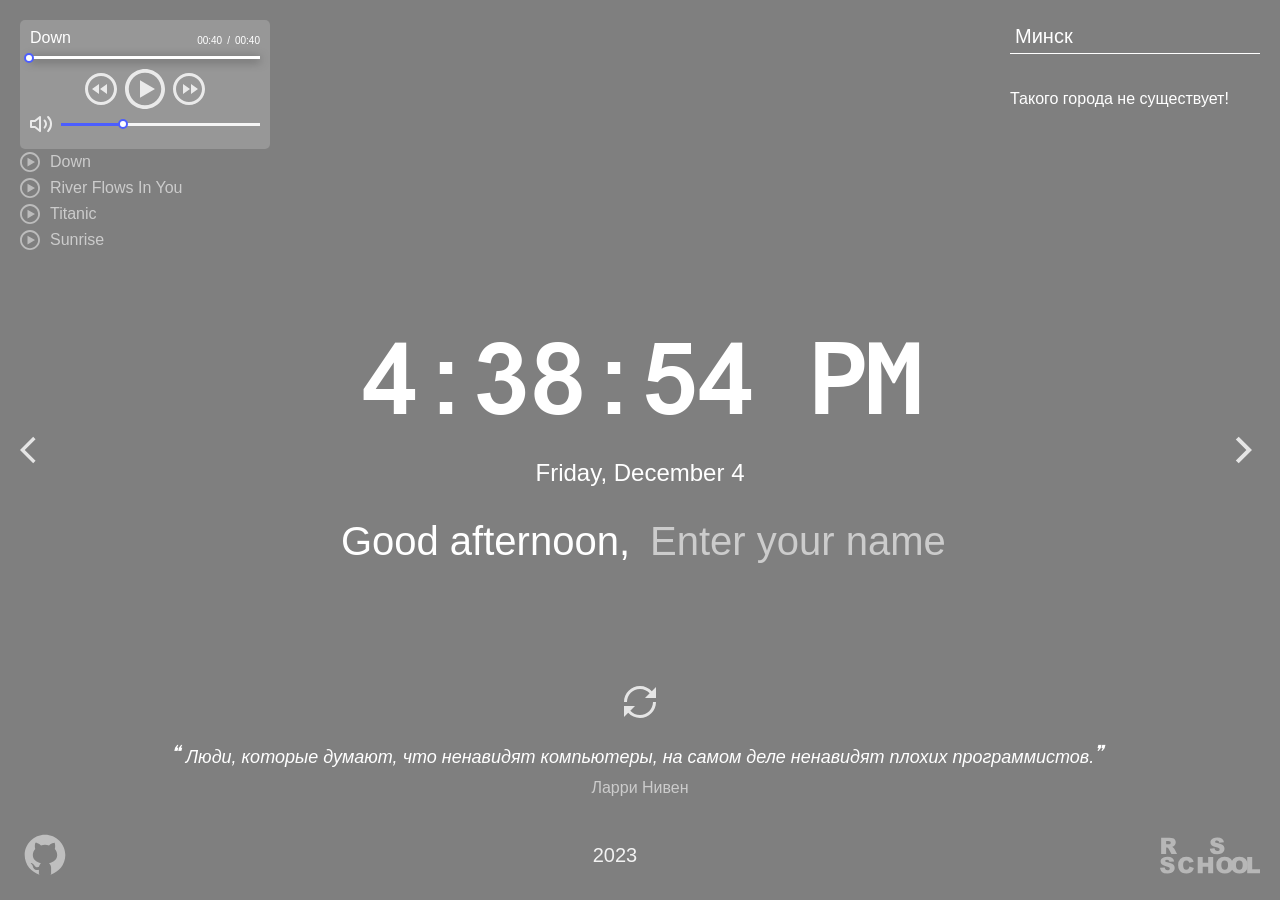
<file: momentum/index.html>
<!DOCTYPE html>
<html lang="en">

<head>
  <meta charset="UTF-8" />
  <meta name="viewport" content="width=device-width, initial-scale=1.0" />
  <link href="assets/favicon.ico" rel="shortcut icon" />
  <link rel="stylesheet" href="css/owfont-regular.css" />
  <link rel="stylesheet" href="css/normalize.css" />
  <link rel="stylesheet" href="css/style.css" />
  <title>Momentum</title>
</head>

<body class="body">
  <header class="header">
    <div class="player">
      <div class="audio-player">
        <div class="audio-player-top">
          <span class="name-audio"></span>
          <div class="description-audio">
            <span class="time-audio-current">00:40</span>
            <div class="time-divider"> / </div>
            <span class="time-audio-duration"></span>
          </div>
        </div>
        <div class="audio-timeline">
          <div class="timeline">
            <div class="timeline-progress"></div>
          </div>
        </div>

        <div class="player-controls">
          <button class="play-prev player-icon"></button>
          <button class="play player-icon"></button>
          <button class="play-next player-icon"></button>
        </div>

        <div class="volume">
          <button class="volume-icon"></button>
          <input class="volume-line" type="range" min="0" max="100" step="1" value="50">
        </div>
      </div>



      <ul class="play-list">
      </ul>
    </div>
    <div class="weather">
      <input type="text" class="city" />
      <div class="weather-info">
        <i class="weather-icon owf"></i>
        <span class="weather-description"></span>
      </div>
      <div class="weather-error">Такого города не существует!</div>
      <div class="description-container">
        <p>Temperature: <span class="temperature"></span></p>
        <p>Wind speed: <span class="wind-speed"></span></p>
        <p>Relative humidity: <span class="relative-humidity"></span></p>
      </div>
      <div class="wind"></div>
      <div class="humidity"></div>
    </div>
  </header>
  <main class="main">
    <div class="slider-icons">
      <button class="slide-prev slider-icon"></button>
      <button class="slide-next slider-icon"></button>
    </div>
    <time class="time"></time>
    <date class="date"></date>
    <div class="greeting-container">
      <span class="greeting"></span>
      <input type="text" class="name" placeholder="Enter your name" />
    </div>
  </main>
  <footer class="footer">
    <button class="change-quote"></button>
    <div>
      <div class="quote"></div>
      <div class="author"></div>
    </div>
    <ul class="footer-gh">
      <li class="footer-link-GitNub">
        <a href="https://github.com/maria-khabian">
          <img src="./assets/img/gh-logo.svg" width="50" height="50" alt="GitHub"></a>
      </li>
      <li class="footer-year">2023</li>
      <li class="footer-link-RsSchool">
        <a href="https://rs.school/js-stage0/">
          <img src="./assets/img/rs_school-logo.svg" alt="rsschool" width="100" height="37">
        </a>
      </li>
    </ul>
  </footer>
  <script type="module" src="main.js"></script>
</body>

</html>
</file>
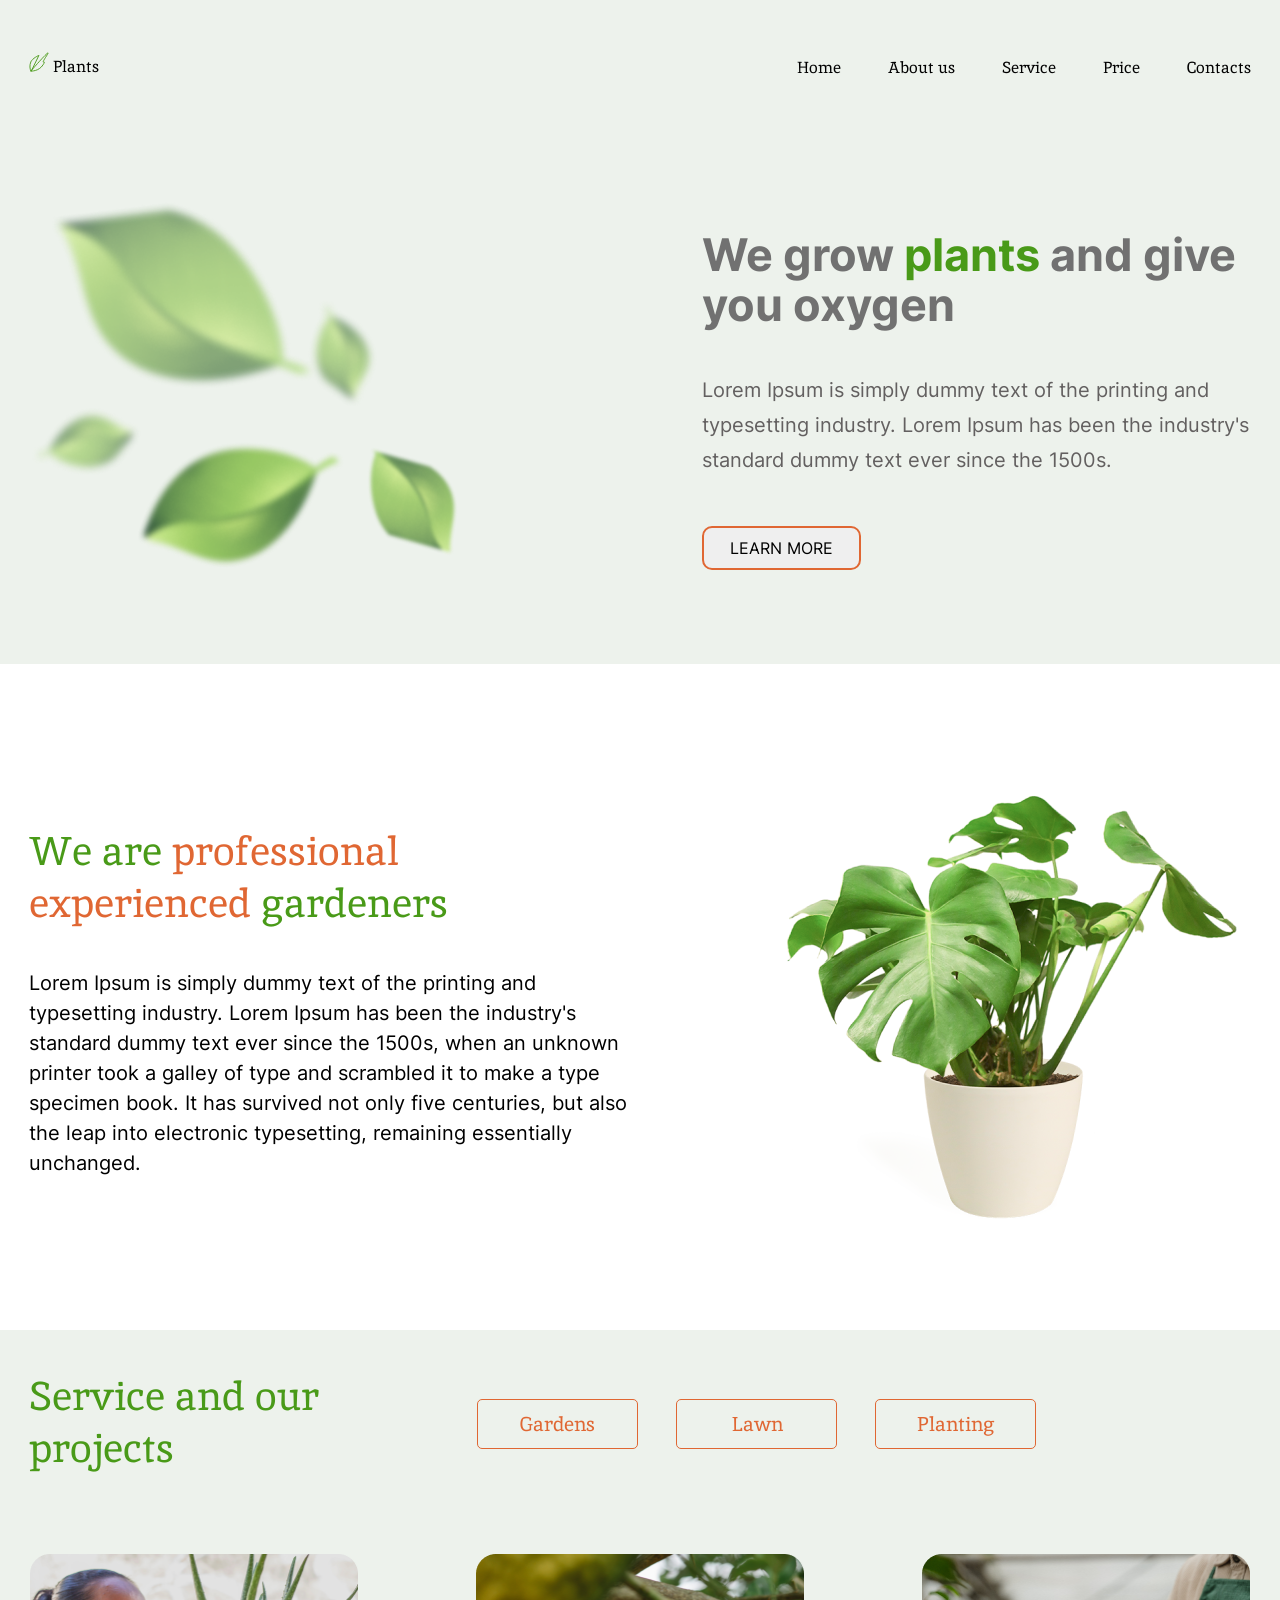
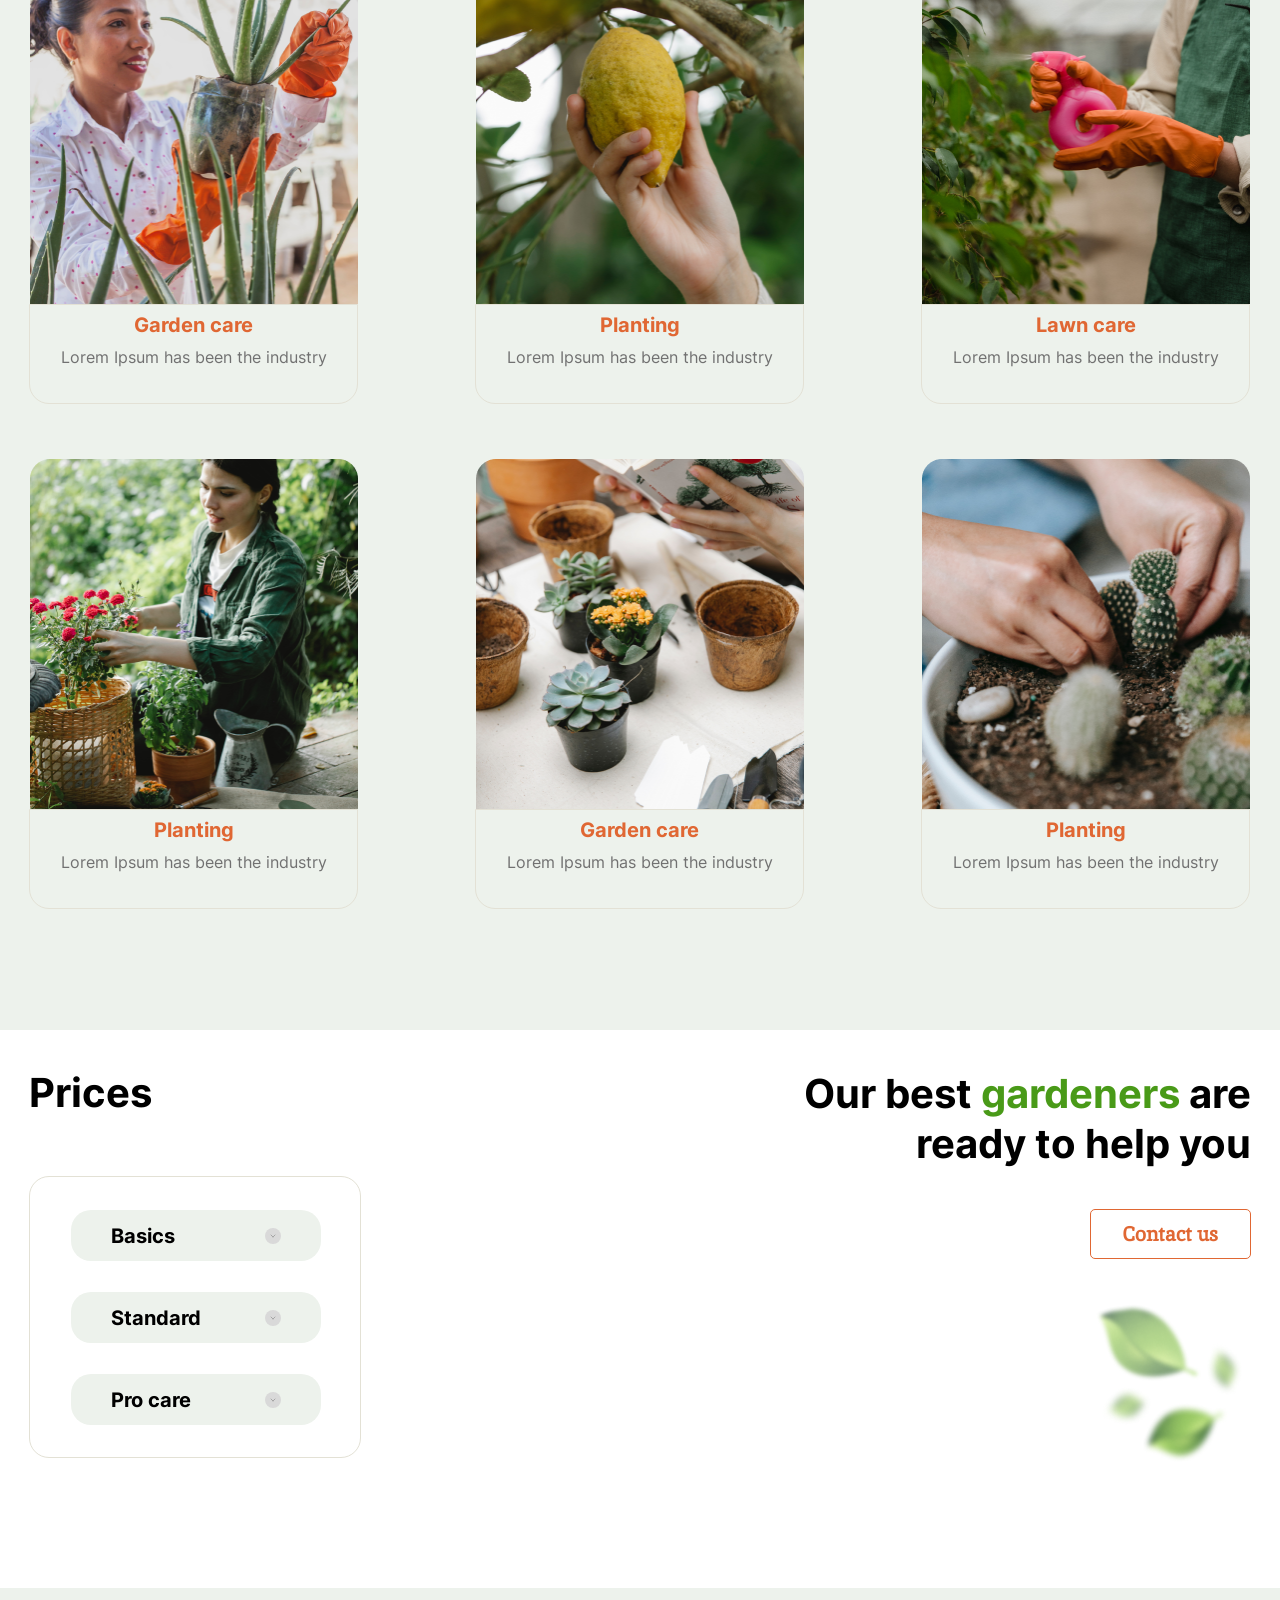
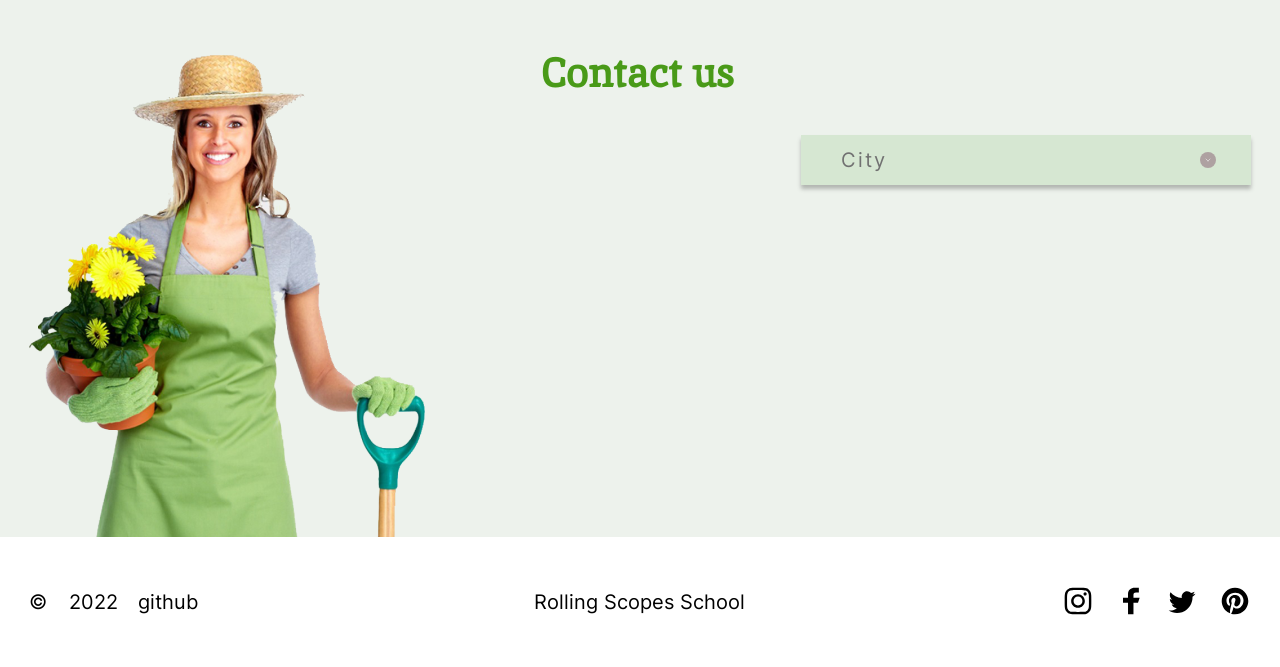
<file: plants/index.html>
<!DOCTYPE html>
<html lang="en">

<head>
  <meta charset="UTF-8">
  <meta http-equiv="X-UA-Compatible" content="IE=edge">
  <meta name="viewport" content="width=device-width, initial-scale=1.0">
  <link rel="stylesheet" href="./assets/style/normalize.css">
  <link rel="stylesheet" href="./assets/style/style.css">
  <link rel="icon" href="./assets/img/favicon.ico">
  <title>Plants</title>
</head>

<body class="body">

  <header class="header">
    <div class="container">
      <div class="header-row">
        <div class="logo">
          <img class="logo-img" src="./assets/img/logo.svg" alt="logo" width="20" height="20">
          <h1 class="logo-header-title">Plants</h1>
        </div>
        <div class="header-menu">
          <div class="nav-icon-menu">
            <span></span>
          </div>
          <nav class="main-nav">
            <ul class="main-nav-list">
              <li class="main-nav-item"><a class="item-link" href="">Home</a></li>
              <li class="main-nav-item"><a class="item-link" href="#aboutUs">About us</a></li>
              <li class="main-nav-item"><a class="item-link" href="#service">Service</a></li>
              <li class="main-nav-item"><a class="item-link" href="#price">Price</a></li>
              <li class="main-nav-item"><a class="item-link" href="#contact">Contacts</a></li>
            </ul>
          </nav>
        </div>

      </div>
    </div>
  </header>

  <main class="main">

    <section class="welcome">
      <div class="container">
        <div class="welcome-row">
          <img src="./assets/img/leafs-main.png" alt="leafs" class="welcome-img-left" width="450" height="423">
          <div class="welcome-right">
            <h2 class="welcome-description-title">
              We grow <span class="description-title-another">plants</span> and give you oxygen
            </h2>
            <p class="welcome-description">
              Lorem Ipsum is simply dummy text of the printing and typesetting industry. Lorem Ipsum has been the
              industry's standard dummy text ever since the 1500s.
            </p>
            <button class="welcome-button" type="button">LEARN MORE</button>
          </div>
        </div>
      </div>
    </section>

    <section class="about">
      <div class="container">
        <h2 id="aboutUs" class="about-title-tablet">
          We are <span class="about-title-another">professional experienced</span> gardeners
        </h2>
        <div class="about-row">
          <div class="about-left">
            <h2 id="aboutUs" class="about-title">
              We are <span class="about-title-another">professional experienced</span> gardeners
            </h2>
            <p class="about-description">
              Lorem Ipsum is simply dummy text of the printing and typesetting industry. Lorem Ipsum has been the
              industry's standard dummy text ever since the 1500s, when an unknown printer took a galley of type and
              scrambled it to make a type specimen book. It has survived not only five centuries, but also the leap into
              electronic typesetting, remaining essentially unchanged.
            </p>
          </div>
          <img class="about-img" src="./assets/img/houseplant.png" alt="houseplant" width="464" height="479">
        </div>
      </div>
    </section>

    <section class="service">
      <div class="container">
        <div class="service-top-row">
          <h2 id="service" class="service-title">Service and our projects</h2>
          <ul class="service-button-list">
            <li class="service-button-item">
              <button class="button-common" type="button" data-service="Gardens">Gardens</button>
            </li>
            <li class="service-button-item"><button class="button-common" type="button"
                data-service="Lawn">Lawn</button></li>
            <li class="service-button-item"><button class="button-common" type="button"
                data-service="Planting">Planting</button></li>
          </ul>
        </div>
        <ul class="service-galery-list">
          <li class="service-galery-item" data-service="Gardens">
            <img class="item-img-tablet" src="./assets/img/tabel-768/first.png" alt="first" width="280" height="350">
            <img class="item-img" src="./assets/img/first.png" alt="first" width="329" height="350">
            <div class="item-info">
              <p class="item-title">
                Garden care
              </p>
              <p class="item-description">
                Lorem Ipsum has been the industry
              </p>
            </div>
          </li>
          <li class="service-galery-item" data-service="Planting">
            <img class="item-img-tablet" src="./assets/img/tabel-768/second.png" alt="second" width="280" height="350">
            <img class="item-img" src="./assets/img/second.png" alt="second" width="329" height="350">
            <div class="item-info">
              <p class="item-title">
                Planting
              </p>
              <p class="item-description">
                Lorem Ipsum has been the industry
              </p>
            </div>
          </li>
          <li class="service-galery-item" data-service="Lawn">
            <img class="item-img-tablet" src="./assets/img/tabel-768/third.png" alt="third" width="280" height="350">
            <img class="item-img" src="./assets/img/third.png" alt="third" width="329" height="350">
            <div class="item-info">
              <p class="item-title">
                Lawn care
              </p>
              <p class="item-description">
                Lorem Ipsum has been the industry
              </p>
            </div>
          </li>
          <li class="service-galery-item" data-service="Planting">
            <img class="item-img-tablet" src="./assets/img/tabel-768/fourth.png" alt="fourth" width="280" height="350">
            <img class="item-img" src="./assets/img/fourth.png" alt="fourth" width="329" height="350">
            <div class="item-info">
              <p class="item-title">
                Planting
              </p>
              <p class="item-description">
                Lorem Ipsum has been the industry
              </p>
            </div>
          </li>
          <li class="service-galery-item" data-service="Gardens">
            <img class="item-img-tablet" src="./assets/img/tabel-768/fifth.png" alt="fifth" width="280" height="350">
            <img class="item-img" src="./assets/img/fifth.png" alt="fifth" width="329" height="350">
            <div class="item-info">
              <p class="item-title">
                Garden care
              </p>
              <p class="item-description">
                Lorem Ipsum has been the industry
              </p>
            </div>
          </li>
          <li class="service-galery-item" data-service="Planting">
            <img class="item-img-tablet" src="./assets/img/tabel-768/sixth.png" alt="sixth" width="280" height="350">
            <img class="item-img" src="./assets/img/sixth.png" alt="sixth" width="329" height="350">
            <div class="item-info">
              <p class="item-title">
                Planting
              </p>
              <p class="item-description">
                Lorem Ipsum has been the industry
              </p>
            </div>
          </li>
        </ul>
      </div>
    </section>

    <section class="prices">
      <div class="container">
        <div class="prices-row">
          <div class="prices-left-column">
            <h2 id="price" class="prices-title">
              Prices
            </h2>
            <ul class="prices-list">
              <li data-price="Basics" class="prices-item">
                Basics
                <div data-price="Basics" class="item-btn"></div>
                <div class="wrapper-prices-item-content">
                  <div class="prices-item-content">
                    <p class="item-content-text">Release of Letraset sheets containing Lorem Ipsum passages, and more
                      recently</p>
                    <p class="item-content-price"><span class="price-num"><span class="price-fig">$</span>15</span> /
                      per
                      hour</p>
                    <button class="item-content-btn"><a href="#contact" class="link-btn">Order</a></button>
                  </div>
                </div>
              </li>
              <li data-price="Standard" class="prices-item">
                Standard
                <div data-price="Standard" class="item-btn"></div>
                <div class="wrapper-prices-item-content">
                  <div class="prices-item-content">
                    <p class="item-content-text">Release of Letraset sheets containing Lorem Ipsum passages, and more
                      recently</p>
                    <p class="item-content-price"><span class="price-num"><span class="price-fig">$</span>25</span> /
                      per
                      hour</p>
                    <button class="item-content-btn"><a href="#contact" class="link-btn">Order</a></button>
                  </div>
                </div>
              </li>
              <li data-price="Pro care" class="prices-item">
                Pro care
                <div data-price="Pro care" class="item-btn"></div>
                <div class="wrapper-prices-item-content">
                  <div class="prices-item-content">
                    <p class="item-content-text">Release of Letraset sheets containing Lorem Ipsum passages, and more
                      recently</p>
                    <p class="item-content-price"><span class="price-num"><span class="price-fig">$</span>35</span> /
                      per
                      hour</p>
                    <button class="item-content-btn"><a href="#contact" class="link-btn">Order</a></button>
                  </div>
                </div>
              </li>
            </ul>
          </div>
          <div class="prices-right-column">
            <p class="prices-description">
              Our best <span class="prices-description-other">gardeners</span> are ready to help you
            </p>
            <button class="button-common prices-btn">Contact us</button>
            <img class="prices-img" src="./assets/img/leafs-mini.png" alt="leafs-mini" width="157" height="184">
          </div>
        </div>
      </div>
    </section>

    <section id="contact" class="contacts">
      <div class="container">
        <div class="contacts-row">
          <h2 class="contacts-title-tablet">Contact us</h2>
          <img class="contact-img" src="./assets/img/contact-woman.png" alt="contact-woman" width="400" height="497">
          <h2 class="contacts-title">Contact us</h2>
          <div class="contacts-container">
            <div class="contacts-header-row ">
              <div class="contacts-header">
                <div class="contacts-header-name">City</div>
                <div class="contacts-header-img"></div>
              </div>
              <div class="contacts-list">
                <div class="contacts-item">Canandaigua, NY</div>
                <div class="contacts-item">New York City</div>
                <div class="contacts-item">Yonkers, NY</div>
                <div class="contacts-item">Sherrill, NY</div>
              </div>
              <ul class="contact-cards-list">
                <li class="contact-card-item" data-city="Canandaigua, NY">
                  <div class="item-row">
                    <div class="item-column-left">
                      <p>City:</p>
                      <p>Phone:</p>
                      <p>Office adress:</p>
                    </div>
                    <div class="item-column-right">
                      <p>Canandaigua, NY</p>
                      <p>+1 585 393 0001</p>
                      <p>151 Charlotte Street</p>
                    </div>
                  </div>
                  <button class="item-button" type="button"><a class="item-button-call" href="tel:+15853930001">Call
                      us</a></button>
                </li>
                <li class="contact-card-item" data-city="New York City">
                  <div class="item-row">
                    <div class="item-column-left">
                      <p>City:</p>
                      <p>Phone:</p>
                      <p>Office adress:</p>
                    </div>
                    <div class="item-column-right">
                      <p>New York City</p>
                      <p>+1 212 456 0002</p>
                      <p>9 East 91st Street</p>
                    </div>
                  </div>
                  <button class="item-button" type="button"><a class="item-button-call" href="tel:+15853930001">Call
                      us</a></button>
                </li>
                <li class="contact-card-item" data-city="Yonkers, NY">
                  <div class="item-row">
                    <div class="item-column-left">
                      <p>City:</p>
                      <p>Phone:</p>
                      <p>Office adress:</p>
                    </div>
                    <div class="item-column-right">
                      <p>Yonkers, NY</p>
                      <p>+1 914 678 0003</p>
                      <p>511 Warburton Ave</p>
                    </div>
                  </div>
                  <button class="item-button" type="button"><a class="item-button-call" href="tel:+15853930001">Call
                      us</a></button>
                </li>
                <li class="contact-card-item" data-city="Sherrill, NY">
                  <div class="item-row">
                    <div class="item-column-left">
                      <p>City:</p>
                      <p>Phone:</p>
                      <p>Office adress:</p>
                    </div>
                    <div class="item-column-right">
                      <p>Sherrill, NY</p>
                      <p>+1 315 908 0004</p>
                      <p>14 WEST Noyes BLVD</p>
                    </div>
                  </div>
                  <button class="item-button" type="button"><a class="item-button-call" href="tel:+15853930001">Call
                      us</a></button>
                </li>
              </ul>
            </div>

          </div>
          <img class="contact-img-tablet" src="./assets/img/contact-woman.png" alt="contact-woman" width="200"
            height="248.5">
        </div>
      </div>
    </section>
  </main>

  <footer class="footer">
    <div class="container">
      <div class="footer-row">
        <div class="footer-left-column">
          <span class="footer-copyright">©</span>
          <span class="footer-year">2022</span>
          <a class="footer-link" href="https://github.com/maria-khabian">github</a>
        </div>
        <div class="footer-central-column">
          <a class="footer-title" href="https://rs.school/js-stage0/">Rolling Scopes School</a>
        </div>
        <div class="footer-right-column">
          <ul class="footer-messangers-list">
            <li><a href="https://www.instagram.com/"><svg class="footer-messangers-list-img" width="28" height="28"
                  viewBox="0 0 28 28" fill="none" xmlns="http://www.w3.org/2000/svg">
                  <path
                    d="M15.36 0.666992C17.76 0.666992 18.267 0.693992 19.493 0.746992C20.906 0.813992 21.88 1.03999 22.72 1.37399C23.6 1.70699 24.347 2.17399 25.08 2.90699C25.827 3.63999 26.28 4.38699 26.627 5.26699C26.96 6.10699 27.174 7.07999 27.24 8.50699C27.307 9.77399 27.32 10.267 27.32 12.934V15.067C27.32 17.734 27.307 18.227 27.24 19.494C27.217 20.659 26.994 21.764 26.604 22.788L26.626 22.721C26.279 23.601 25.826 24.348 25.093 25.081C24.346 25.828 23.6 26.281 22.72 26.628C21.88 26.961 20.907 27.175 19.493 27.241C18.226 27.308 17.72 27.321 15.053 27.321H12.933C10.266 27.321 9.77302 27.308 8.49302 27.241C7.32802 27.218 6.22302 26.995 5.19902 26.605L5.26602 26.627C4.34302 26.274 3.55602 25.753 2.90702 25.094L2.90602 25.093C2.24002 24.441 1.71402 23.649 1.37402 22.764L1.35902 22.719C0.992025 21.763 0.769025 20.657 0.746025 19.502V19.492C0.693025 18.45 0.663025 17.229 0.663025 16.002C0.663025 15.776 0.664025 15.55 0.666025 15.325V15.359V12.626C0.666025 10.226 0.693025 9.71899 0.746025 8.49299C0.813025 7.07999 1.03902 6.10599 1.35902 5.26599C1.70602 4.38599 2.15902 3.63899 2.90602 2.90599C3.55102 2.23899 4.34002 1.71599 5.22302 1.38699L5.26602 1.37299C6.22102 1.00199 7.32603 0.773992 8.48102 0.746992H8.49302C9.72003 0.693992 10.226 0.666992 12.626 0.666992H15.36ZM15.387 3.06699H12.6C10.293 3.06699 9.80002 3.09399 8.60003 3.14699C7.30702 3.19999 6.60003 3.41399 6.13303 3.59999C5.50603 3.83999 5.06602 4.13299 4.60002 4.59999C4.13402 5.06699 3.84002 5.50699 3.60002 6.13299C3.42702 6.59999 3.20002 7.30599 3.14702 8.61299C3.09402 9.81299 3.06702 10.293 3.06702 12.613V15.386C3.06702 17.706 3.09402 18.186 3.14702 19.386C3.20002 20.679 3.41402 21.386 3.60002 21.853C3.84002 22.48 4.13302 22.92 4.60002 23.386C5.06702 23.852 5.50703 24.146 6.13303 24.386C6.60003 24.573 7.30602 24.786 8.61302 24.839C9.90602 24.906 10.373 24.919 13.253 24.919H14.733C17.626 24.919 18.08 24.906 19.386 24.839C20.679 24.786 21.386 24.572 21.853 24.386C22.48 24.146 22.92 23.853 23.386 23.386C23.852 22.919 24.146 22.479 24.386 21.853C24.573 21.386 24.786 20.68 24.839 19.386C24.906 18.079 24.919 17.626 24.919 14.733V13.266C24.919 10.373 24.906 9.90599 24.839 8.59899C24.786 7.30599 24.572 6.59899 24.386 6.13199C24.16 5.53099 23.819 5.01799 23.387 4.59999L23.386 4.59899C22.966 4.16599 22.454 3.82499 21.881 3.60799L21.853 3.59899C21.121 3.32299 20.275 3.15799 19.391 3.14599H19.386C18.358 3.09399 17.155 3.06399 15.944 3.06399C15.748 3.06399 15.552 3.06499 15.356 3.06599H15.386L15.387 3.06699ZM14 7.14699C17.781 7.14699 20.847 10.212 20.847 13.994C20.847 17.776 17.782 20.841 14 20.841C10.219 20.841 7.15302 17.776 7.15302 13.994C7.15302 10.212 10.218 7.14699 14 7.14699ZM14 9.54699C11.544 9.54699 9.55303 11.538 9.55303 13.994C9.55303 16.45 11.544 18.441 14 18.441C16.456 18.441 18.447 16.45 18.447 13.994C18.447 11.538 16.456 9.54699 14 9.54699ZM21.107 5.27999C21.991 5.27999 22.707 5.99599 22.707 6.87999C22.707 7.76399 21.991 8.47999 21.107 8.47999C20.223 8.47999 19.507 7.76399 19.507 6.87999C19.507 5.99599 20.223 5.27999 21.107 5.27999Z"
                    fill="black" />
                </svg></a></li>
            <li><a href="https://www.facebook.com/"><svg class="footer-messangers-list-img" width="17" height="28"
                  viewBox="0 0 17 28" fill="none" xmlns="http://www.w3.org/2000/svg">
                  <path
                    d="M5.04 27.333L5 15.666H0V10.666H5V7.33302C5 2.84002 7.787 0.666016 11.8 0.666016C13.72 0.666016 15.373 0.799016 15.853 0.866016V5.57302H13.066C10.893 5.57302 10.466 6.61302 10.466 8.13302V10.666H16.666L14.999 15.666H10.466V27.333H5.039H5.04Z"
                    fill="black" />
                </svg>
              </a></li>
            <li><a href="https://twitter.com/"><svg class="footer-messangers-list-img" width="28" height="22"
                  viewBox="0 0 28 22" fill="none" xmlns="http://www.w3.org/2000/svg">
                  <path
                    d="M27.333 2.83998C26.333 3.33298 25.333 3.50698 24.16 3.66698C25.333 2.99998 26.16 1.99998 26.493 0.666984C25.488 1.27498 24.317 1.73798 23.07 1.98898L23 2.00098C21.969 0.986984 20.56 0.354984 19.004 0.333984H19C16.16 0.333984 13.667 2.84098 13.667 5.84098C13.667 6.33398 13.667 6.66798 13.84 7.00098C9.26203 6.82298 5.22103 4.66398 2.52903 1.36198L2.50703 1.33398C2.08203 2.05998 1.83103 2.93198 1.83103 3.86298C1.83103 3.97198 1.83403 4.08098 1.84103 4.18898L1.84003 4.17398C1.87403 6.05198 2.84903 7.69498 4.31303 8.65498L4.33403 8.66798C3.49403 8.66798 2.66703 8.33498 1.82703 8.00098C1.82703 10.668 3.66703 12.841 6.16003 13.334C5.66703 13.507 5.16003 13.507 4.66703 13.507C4.33403 13.507 4.00003 13.507 3.66703 13.334C4.33403 15.507 6.33403 17.174 8.84003 17.174C7.04003 18.629 4.72403 19.509 2.20303 19.509C2.13203 19.509 2.06103 19.508 1.99003 19.507H2.00103H0.66803C3.03303 21.016 5.90403 21.936 8.98403 22H9.00103C19.001 22 24.508 13.667 24.508 6.49298V5.82598C25.655 5.03598 26.601 4.03898 27.311 2.88198L27.335 2.83998H27.333Z"
                    fill="black" />
                </svg>
              </a></li>
            <li><a href="https://www.pinterest.com"><svg class="footer-messangers-list-img" width="28" height="28"
                  viewBox="0 0 28 28" fill="none" xmlns="http://www.w3.org/2000/svg">
                  <path
                    d="M14 0.666992C6.65699 0.693992 0.713989 6.65299 0.713989 14C0.713989 19.599 4.16599 24.393 9.05699 26.368L9.14599 26.4C9.01299 25.347 8.91899 23.733 9.18599 22.573L10.746 15.946C10.746 15.946 10.346 15.146 10.346 13.973C10.346 12.12 11.426 10.746 12.773 10.746C13.906 10.746 14.466 11.599 14.466 12.613C14.466 13.76 13.733 15.466 13.346 17.053C13.026 18.386 14.013 19.466 15.333 19.466C17.706 19.466 19.52 16.973 19.52 13.373C19.52 10.173 17.227 7.95999 13.947 7.95999C13.871 7.95599 13.783 7.95399 13.694 7.95399C10.505 7.95399 7.92099 10.539 7.92099 13.727C7.92099 13.729 7.92099 13.731 7.92099 13.733C7.92099 14.88 8.36099 16.106 8.90799 16.773C9.01499 16.906 9.02799 17.026 8.98799 17.16L8.61499 18.667C8.56199 18.907 8.41499 18.974 8.17499 18.854C6.49499 18.067 5.45499 15.654 5.45499 13.681C5.45499 9.48099 8.52199 5.62799 14.282 5.62799C18.895 5.62799 22.509 8.90799 22.509 13.321C22.509 17.921 19.602 21.614 15.576 21.614C14.243 21.614 12.963 20.907 12.536 20.081L11.696 23.241C11.265 24.578 10.704 25.739 10.008 26.804L10.042 26.748C11.212 27.12 12.558 27.335 13.953 27.335C21.317 27.335 27.286 21.365 27.286 14.002C27.286 6.65499 21.344 0.695992 14.004 0.668992H14.001L14 0.666992Z"
                    fill="black" />
                </svg>
              </a></li>
          </ul>
        </div>
      </div>
    </div>
  </footer>

  <script src="index.js"></script>

</body>

</html>
</file>
<file: momentum/css/owfont-regular.css>
/*!
 *  owfont-regular 1.0.0 by Deniz Fuchidzhiev - http://websygen.com
 *  License - font: SIL OFL 1.1, css: MIT License
 */
/* FONT PATH
 * -------------------------- */
@font-face {
  font-family: 'owfont';
  src: url('../assets/fonts/owfont-regular.eot?v=1.0.0');
  src: url('../assets/fonts/owfont-regular.eot?#iefix&v=1.0.0') format('embedded-opentype'),
	   url('../assets/fonts/owfont-regular.woff') format('woff'),
	   url('../assets/fonts/owfont-regular.ttf') format('truetype'),
	   url('../assets/fonts/owfont-regular.svg#owf-regular') format('svg');
  font-weight: normal;
  font-style: normal;
}
.owf {
  display: inline-block;
  font: normal normal normal 14px/1 owfont;
  font-size: inherit;
  text-rendering: auto;
  -webkit-font-smoothing: antialiased;
  -moz-osx-font-smoothing: grayscale;
  transform: translate(0, 0);
}
/* makes the font 33% larger relative to the icon container */
.owf-lg {
  font-size: 1.33333333em;
  line-height: 0.75em;
  vertical-align: -15%;
}
.owf-2x {
  font-size: 2em;
}
.owf-3x {
  font-size: 3em;
}
.owf-4x {
  font-size: 4em;
}
.owf-5x {
  font-size: 5em;
}
.owf-fw {
  width: 1.28571429em;
  text-align: center;
}
.owf-ul {
  padding-left: 0;
  margin-left: 2.14285714em;
  list-style-type: none;
}
.owf-ul > li {
  position: relative;
}
.owf-li {
  position: absolute;
  left: -2.14285714em;
  width: 2.14285714em;
  top: 0.14285714em;
  text-align: center;
}
.owf-li.owf-lg {
  left: -1.85714286em;
}
.owf-border {
  padding: .2em .25em .15em;
  border: solid 0.08em #eeeeee;
  border-radius: .1em;
}
.owf-pull-right {
  float: right;
}
.owf-pull-left {
  float: left;
}
.owf.owf-pull-left {
  margin-right: .3em;
}
.owf.owf-pull-right {
  margin-left: .3em;
}

/* owfont uses the Unicode Private Use Area (PUA) to ensure screen
   readers do not read off random characters that represent icons */
   
/*   Weather Condition Codes    */
   
/*   Thunderstorm - - - - - - - - - - - - - - - - - - - - - - - - - - - - - - - - - - - -    */
   
/* thunderstorm with light rain */
.owf-200:before,
.owf-200-d:before,
.owf-200-n:before {
  content: "\EB28";
}
/* thunderstorm with rain */
.owf-201:before,
.owf-201-d:before,
.owf-201-n:before {
  content: "\EB29";
}
/* thunderstorm with heavy rain */
.owf-202:before,
.owf-202-d:before,
.owf-202-n:before {
  content: "\EB2A";
}
/*  light thunderstorm  */
.owf-210:before,
.owf-210-d:before,
.owf-210-n:before {
  content: "\EB32";
}
/*  thunderstorm  */
.owf-211:before,
.owf-211-d:before,
.owf-211-n:before {
  content: "\EB33";
}
/*   heavy thunderstorm   */
.owf-212:before,
.owf-212-d:before,
.owf-212-n:before {
  content: "\EB34";
}
/*   ragged thunderstorm   */
.owf-221:before,
.owf-221-d:before,
.owf-221-n:before {
  content: "\EB3D";
}
/*  thunderstorm with light drizzle    */
.owf-230:before,
.owf-230-d:before,
.owf-230-n:before {
  content: "\EB46";
}
/*  thunderstorm with drizzle     */
.owf-231:before,
.owf-231-d:before,
.owf-231-n:before {
  content: "\EB47";
}
/* thunderstorm with heavy drizzle     */
.owf-232:before,
.owf-232-d:before,
.owf-232-n:before {
  content: "\EB48";
}

/*   Drizzle - - - - - - - - - - - - - - - - - - - - - - - - - - - - - - - - - - - -    */

/*  light intensity drizzle */
.owf-300:before,
.owf-300-d:before,
.owf-300-n:before {
  content: "\EB8C";
}
/*  drizzle */
.owf-301:before,
.owf-301-d:before,
.owf-301-n:before {
  content: "\EB8D";
}
/*  heavy intensity drizzle  */
.owf-302:before,
.owf-302-d:before,
.owf-302-n:before {
  content: "\EB8E";
}
/*   light intensity drizzle rain  */
.owf-310:before,
.owf-310-d:before,
.owf-310-n:before {
  content: "\EB96";
}
/*  drizzle rain  */
.owf-311:before,
.owf-311-d:before,
.owf-311-n:before {
  content: "\EB97";
}
/* heavy intensity drizzle rain */
.owf-312:before,
.owf-312-d:before,
.owf-312-n:before {
  content: "\EB98";
}
/* shower rain and drizzle  */
.owf-313:before,
.owf-313-d:before,
.owf-313-n:before {
  content: "\EB99";
}
/* heavy shower rain and drizzle*/
.owf-314:before,
.owf-314-d:before,
.owf-314-n:before {
  content: "\EB9A";
}
/* shower drizzle */
.owf-321:before,
.owf-321-d:before,
.owf-321-n:before {
  content: "\EBA1";
}

/*   Rain - - - - - - - - - - - - - - - - - - - - - - - - - - - - - - - - - - - -    */

/* light rain  */
.owf-500:before,
.owf-500-d:before,
.owf-500-n:before {
  content: "\EC54";
}
/* moderate rain  */
.owf-501:before,
.owf-501-d:before,
.owf-501-n:before {
  content: "\EC55";
}
/* heavy intensity rain  */
.owf-502:before,
.owf-502-d:before,
.owf-502-n:before {
  content: "\EC56";
}
/* very heavy rain   */
.owf-503:before,
.owf-503-d:before,
.owf-503-n:before {
  content: "\EC57";
}
/* extreme rain    */
.owf-504:before,
.owf-504-d:before,
.owf-504-n:before {
  content: "\EC58";
}
/* freezing rain    */
.owf-511:before,
.owf-511-d:before,
.owf-511-n:before {
  content: "\EC5F";
}
/*  light intensity shower rain    */
.owf-520:before,
.owf-520-d:before,
.owf-520-n:before {
  content: "\EC68";
}
/* shower rain  */
.owf-521:before,
.owf-521-d:before,
.owf-521-n:before {
  content: "\EC69";
}
/*  heavy intensity shower rain  */
.owf-522:before,
.owf-522-d:before,
.owf-522-n:before {
  content: "\EC6A";
}
/* ragged shower rain  */
.owf-531:before,
.owf-531-d:before,
.owf-531-n:before {
  content: "\EC73";
}

/*   Snow - - - - - - - - - - - - - - - - - - - - - - - - - - - - - - - - - - - -    */

/* light snow  */
.owf-600:before,
.owf-600-d:before,
.owf-600-n:before {
  content: "\ECB8";
}
/*  snow  */
.owf-601:before,
.owf-601-d:before,
.owf-601-n:before {
  content: "\ECB9";
}
/*   heavy snow   */
.owf-602:before,
.owf-602-d:before,
.owf-602-n:before {
  content: "\ECBA";
}
/*  sleet  */
.owf-611:before,
.owf-611-d:before,
.owf-611-n:before {
  content: "\ECC3";
}
/*   shower sleet */
.owf-612:before,
.owf-612-d:before,
.owf-612-n:before {
  content: "\ECC4";
}
/* light rain and snow */
.owf-615:before,
.owf-615-d:before,
.owf-615-n:before {
  content: "\ECC7";
}
/* rain and snow  */
.owf-616:before,
.owf-616-d:before,
.owf-616-n:before {
  content: "\ECC8";
}
/* light shower snow  */
.owf-620:before,
.owf-620-d:before,
.owf-620-n:before {
  content: "\ECCC";
}
/* shower snow  */
.owf-621:before,
.owf-621-d:before,
.owf-621-n:before {
  content: "\ECCD";
}
/* heavy shower snow  */
.owf-622:before,
.owf-622-d:before,
.owf-622-n:before {
  content: "\ECCE";
}

/*   Atmosphere - - - - - - - - - - - - - - - - - - - - - - - - - - - - - - - - - - - -    */

/* mist */
.owf-701:before,
.owf-701-d:before,
.owf-701-n:before {
  content: "\ED1D";
}
/* smoke */
.owf-711:before,
.owf-711-d:before,
.owf-711-n:before {
  content: "\ED27";
}
/* haze */
.owf-721:before,
.owf-721-d:before,
.owf-721-n:before {
  content: "\ED31";
}
/* Sand/Dust Whirls */
.owf-731:before,
.owf-731-d:before,
.owf-731-n:before {
  content: "\ED3B";
}
/* Fog */
.owf-741:before,
.owf-741-d:before,
.owf-741-n:before {
  content: "\ED45";
}
/* sand */
.owf-751:before,
.owf-751-d:before,
.owf-751-n:before {
  content: "\ED4F";
}
/* dust */
.owf-761:before,
.owf-761-d:before,
.owf-761-n:before {
  content: "\ED59";
}
/*  VOLCANIC ASH  */
.owf-762:before,
.owf-762-d:before,
.owf-762-n:before {
  content: "\ED5A";
}
/* SQUALLS */
.owf-771:before,
.owf-771-d:before,
.owf-771-n:before {
  content: "\ED63";
}
/* TORNADO */
.owf-781:before,
.owf-781-d:before,
.owf-781-n:before {
  content: "\ED6D";
}

/*   Clouds - - - - - - - - - - - - - - - - - - - - - - - - - - - - - - - - - - - -    */

/*  sky is clear  */  /*  Calm  */
.owf-800:before,
.owf-800-d:before,
.owf-951:before,
.owf-951-d:before {
  content: "\ED80";
}
.owf-800-n:before,
.owf-951-n:before {
  content: "\F168";
}
/*  few clouds   */
.owf-801:before,
.owf-801-d:before {
  content: "\ED81";
}
.owf-801-n:before {
  content: "\F169";
}
/* scattered clouds */
.owf-802:before,
.owf-802-d:before {
  content: "\ED82";
}
.owf-802-n:before {
  content: "\F16A";
}
/* broken clouds  */
.owf-803:before,
.owf-803-d:before,
.owf-803-n:before {
  content: "\ED83";
}
/* overcast clouds  */
.owf-804:before,
.owf-804-d:before,
.owf-804-n:before {
  content: "\ED84";
}

/*   Extreme - - - - - - - - - - - - - - - - - - - - - - - - - - - - - - - - - - - -    */

/* tornado  */
.owf-900:before,
.owf-900-d:before,
.owf-900-n:before {
  content: "\EDE4";
}
/*  tropical storm  */
.owf-901:before,
.owf-901-d:before,
.owf-901-n:before {
  content: "\EDE5";
}
/* hurricane */
.owf-902:before,
.owf-902-d:before,
.owf-902-n:before {
  content: "\EDE6";
}
/* cold */
.owf-903:before,
.owf-903-d:before,
.owf-903-n:before {
  content: "\EDE7";
}
/* hot */
.owf-904:before,
.owf-904-d:before,
.owf-904-n:before {
  content: "\EDE8";
}
/* windy */
.owf-905:before,
.owf-905-d:before,
.owf-905-n:before {
  content: "\EDE9";
}
/* hail */
.owf-906:before,
.owf-906-d:before,
.owf-906-n:before {
  content: "\EDEA";
}

/*   Additional - - - - - - - - - - - - - - - - - - - - - - - - - - - - - - - - - - - -    */

/* Setting */
.owf-950:before,
.owf-950-d:before,
.owf-950-n:before {
  content: "\EE16";
}
/*  Light breeze  */
.owf-952:before,
.owf-952-d:before,
.owf-952-n:before {
  content: "\EE18";
}
/*  Gentle Breeze  */
.owf-953:before,
.owf-953-d:before,
.owf-953-n:before {
  content: "\EE19";
}
/*  Moderate breeze  */
.owf-954:before,
.owf-954-d:before,
.owf-954-n:before {
  content: "\EE1A";
}
/* Fresh Breeze  */
.owf-955:before,
.owf-955-d:before,
.owf-955-n:before {
  content: "\EE1B";
}
/* Strong  Breeze  */
.owf-956:before,
.owf-956-d:before,
.owf-956-n:before {
  content: "\EE1C";
}
/* High wind, near gale  */
.owf-957:before,
.owf-957-d:before,
.owf-957-n:before {
  content: "\EE1D";
}
/* Gale */
.owf-958:before,
.owf-958-d:before,
.owf-958-n:before {
  content: "\EE1E";
}
/*  Severe Gale  */
.owf-959:before,
.owf-959-d:before,
.owf-959-n:before {
  content: "\EE1F";
}
/* Storm */
.owf-960:before,
.owf-960-d:before,
.owf-960-n:before {
  content: "\EE20";
}
/*  Violent Storm  */
.owf-961:before,
.owf-961-d:before,
.owf-961-n:before {
  content: "\EE21";
}
/* Hurricane */
.owf-962:before,
.owf-962-d:before,
.owf-962-n:before {
  content: "\EE22";
}
</file>
<file: momentum/css/style.css>
@font-face {
  font-family: 'Arial-MT';
  src: url("../assets/fonts/Arial-MT.woff");
  /* Путь к файлу со шрифтом */
}

* {
  box-sizing: border-box;
  margin: 0;
  padding: 0;
}

body {
  min-width: 480px;
  min-height: 100vh;
  font-family: 'Arial', sans-serif;
  font-size: 16px;
  color: #fff;
  text-align: center;
  /* background: url("../assets/img/bg.jpg") center/cover, rgba(0, 0, 0, 0.5); */
  background: center/cover, rgba(0, 0, 0, 0.5) no-repeat;
  background-blend-mode: multiply;
  transition: background-image .7s ease-in-out;
}

.header {
  display: flex;
  justify-content: space-between;
  align-items: flex-start;
  width: 100%;
  height: 30vh;
  min-height: 220px;
  padding: 20px;
}

.audio-player {
  display: flex;
  flex-direction: column;
  background-color: #ffffff2f;
  min-width: 250px;
  border-radius: 5px;
  padding: 10px;
}

.audio-player-top {
  display: flex;
  justify-content: space-between;
  align-items: end;
}

.description-audio {
  display: flex;
  font-size: 10px;
}

.time-divider {
  padding: 0 5px;
}

.audio-timeline {
  padding: 10px 0;
}

.timeline {
  background: white;
  width: 100%;
  height: 3px;
  position: relative;
  cursor: pointer;
  box-shadow: 0 2px 10px 0 #0008;
}

.timeline-progress {
  position: relative;
  background: rgb(76, 94, 255);
  width: 0%;
  height: 100%;
  transition: 0.25s;
}

.timeline-progress::after {
  content: '';
  position: absolute;
  width: 10px;
  height: 10px;
  border-radius: 50%;
  border: 2px solid rgb(76, 94, 255);
  top: -3px;
  right: -4px;
  background-color: white;
}

.player-controls {
  display: flex;
  align-items: center;
  justify-content: space-between;
  width: 120px;
  margin: 0 auto;
}

.play-list {
  text-align: left;
}

.play-item {
  position: relative;
  padding: 5px;
  padding-left: 30px;
  list-style: none;
  opacity: .6;
  cursor: pointer;
  transition: .3s;
}

.play-item:hover {
  opacity: 1;
}

/* .play-item::before {
  content: "\2713";
  position: absolute;
  left: 0;
  top: 2px;
  font-weight: 900;
  opacity: .5;
}

.item-active::before {
  color: #ffffff;
  opacity: 1;
} */

.item-active {
  /* color: #ffffff; */
  opacity: 1;
}

.player-icon,
.slider-icon,
.change-quote {
  width: 32px;
  height: 32px;
  background-size: 32px 32px;
  background-position: center center;
  background-repeat: no-repeat;
  background-color: transparent;
  border: 0;
  outline: 0;
  opacity: .8;
  cursor: pointer;
  transition: .3s;
}

.player-icon:hover,
.slider-icon:hover,
.change-quote:hover {
  opacity: 1;
}

.player-icon:active,
.slider-icon:active,
.change-quote:active {
  border: 0;
  outline: 0;
  transform: scale(1.1);
}

.play {
  width: 40px;
  height: 40px;
  background-size: 40px 40px;
  background-image: url("../assets/svg/play.svg");
}

.pause {
  background-image: url("../assets/svg/pause.svg");
}

.play-prev {
  background-image: url("../assets/svg/play-prev.svg");
}

.play-next {
  background-image: url("../assets/svg/play-next.svg");
}

.volume {
  display: flex;
  align-items: center;
}

.volume-icon {
  background-image: url(./../assets/svg/volume.svg);
  margin-right: 5px;
  width: 30px;
  height: 30px;
  background-color: rgba(28, 28, 28, 0);
  opacity: 0.8;
  border: 0;
  cursor: pointer;
}

.mute {
  background-image: url(./../assets/svg/volume-close.svg);
}

.volume-icon:hover {
  opacity: 1;
}

.volume-line {
  -webkit-appearance: none;
  width: 100%;
  height: 3px;
  width: 100%;
  background: rgba(255, 255, 255, 0.9);
  background-image: linear-gradient(rgb(76, 94, 255), rgb(76, 94, 255));
  background-size: 30% 100%;
  background-repeat: no-repeat;
  /* transition: background-size .1s ease-in-out; */
  cursor: pointer;
}

.volume-line::-webkit-slider-thumb {
  -webkit-appearance: none;
  width: 10px;
  height: 10px;
  border-radius: 50%;
  border: 2px solid rgb(76, 94, 255);
  background: white;
  cursor: pointer;
  /* transition: background-size .1s ease-in-out; */
}

/* .volume-line::after {
  content: '';

} */

.weather {
  display: flex;
  flex-direction: column;
  justify-content: space-between;
  align-items: flex-start;
  row-gap: 5px;
  width: 250px;
  min-height: 180px;
  text-align: left;
}

.weather-error {
  margin-top: -10px;
}

.description-container {
  display: flex;
  /* flex-wrap: wrap; */
  flex-direction: column;
  /* justify-content: flex-start; */
  align-items: start;
  column-gap: 12px;
}

.weather-info {
  display: flex;
  width: 70%;
  justify-content: space-around;
  align-items: center;
  margin: 15px 0;
}

.description-container p {
  margin-bottom: 15px;
  color: rgba(255, 255, 255, 0.7);
}

/* .temperature {
  margin-bottom: 15px;
}*/

.temperature,
.relative-humidity,
.wind-speed,
.weather-description {
  color: #fff;
  opacity: 1;
  font-weight: bold;
}

.weather-icon {
  font-size: 54px;
}

.city {
  width: 250px;
  height: 34px;
  padding: 5px;
  font-size: 20px;
  line-height: 24px;
  color: #fff;
  border: 0;
  outline: 0;
  border-bottom: 1px solid #fff;
  background-color: transparent;
}

.city::placeholder {
  font-size: 20px;
  color: #fff;
  opacity: .6;
}

.main {
  position: relative;
  display: flex;
  flex-direction: column;
  justify-content: center;
  align-items: center;
  width: 100%;
  height: 40vh;
  min-height: 260px;
  padding: 20px;
}

.slider-icon {
  position: absolute;
  top: 50%;
  margin-top: -16px;
  cursor: pointer;
}

.slide-prev {
  left: 20px;
  background-image: url("../assets/svg/slider-prev.svg");
}

.slide-next {
  right: 20px;
  background-image: url("../assets/svg/slider-next.svg");
}

.time {
  min-height: 124px;
  margin-bottom: 10px;
  font-family: 'Arial-MT';
  font-size: 100px;
  letter-spacing: -4px;
}

.date {
  min-height: 28px;
  font-size: 24px;
  margin-bottom: 20px;
}

.greeting-container {
  display: flex;
  flex-wrap: wrap;
  justify-content: stretch;
  align-items: center;
  min-height: 48px;
  width: 100vw;
  font-size: 40px;
}

.greeting {
  flex: 1;
  padding: 10px;
  text-align: right;
}

.name {
  flex: 1;
  max-width: 50%;
  padding: 10px;
  font-size: 40px;
  text-align: left;
  color: #fff;
  background-color: transparent;
  border: 0;
  outline: 0;
}

.name::placeholder {
  color: #fff;
  opacity: .6;
}

.footer {
  display: flex;
  flex-direction: column;
  justify-content: flex-end;
  align-items: center;
  width: 100%;
  height: 30vh;
  min-height: 160px;
  padding: 20px;
}

.footer-gh {
  margin-top: 30px;
  display: flex;
  width: 100%;
  justify-content: space-between;
  align-items: center;
}

.footer-link-GitNub {
  opacity: 0.5;
}

.footer-year {
  color: #fff;
  font-size: 20px;
  opacity: 0.9;
}

.footer-link-RsSchool {
  opacity: 0.6;
}

.change-quote {
  margin-bottom: 30px;
  background-image: url("../assets/svg/reload.svg");
}

.quote {
  position: relative;
  font-style: italic;
  min-height: 32px;
  font-size: 18px;
}

.quote::before {
  content: '❝';
  position: absolute;
  left: -15px;
  top: -5px;
}

.quote::after {
  content: '❞';
  position: absolute;
  right: -10px;
  top: -5px;
}

.author {
  min-height: 20px;
  /* font-weight: 700; */
  opacity: 0.6;
}

@media (max-width: 768px) {
  .time {
    min-height: 80px;
    font-size: 72px;
  }

  .greeting-container {
    min-height: 40px;
    font-size: 32px;
  }

  .greeting {
    padding: 5px;
  }

  .name {
    font-size: 32px;
    padding: 5px;
  }
}
</file>
<file: plants/assets/style/style.css>
@font-face {
  font-family: Inter;
  src: url("../fonts/Inter-Bold.ttf");
  font-weight: 700;
}

@font-face {
  font-family: Inter;
  src: url("../fonts/Inter-Regular.ttf");
  font-weight: 400;
}

@font-face {
  font-family: Inika;
  src: url("../fonts/Inika-Regular.ttf");
  font-weight: 400;
}

:root {
  --green: #499A18;
  --orange: #E06733;
  --grey-light: #717171;
  --grey-middle: #636060;
  --dark: #010201;
  --dark-extra: #000000;
  --bg-section: #EDF2EC;
  --white: #ffffff;
}

html {
  scroll-behavior: smooth;
}

.body {
  min-height: 100vh;
  font-family: 'Inter';
  font-size: 20px;
  font-weight: 400;
  display: flex;
  flex-direction: column;
}

.body._lock {
  overflow: hidden;
}

/* HEADER */

.header {
  background-color: var(--bg-section);
  /* position: fixed;
  top: 0;
  left: 0;
  width: 100%;
  height: 100px;
  z-index: 10; */
}

.container {
  max-width: 1242px;
  margin: 0 auto;
  padding: 0 10px;
  overflow: hidden;
}


.header-row {
  display: flex;
  justify-content: space-between;
  padding: 52px 0 42px 0;
}

.logo {
  display: flex;
  justify-content: space-between;
  position: relative;
  z-index: 5;
}

.logo-header-title {
  font-family: 'Inika';
  font-style: normal;
  font-weight: 400;
  font-size: 16px;
  line-height: 30px;
  color: var(--dark-extra);
  margin-left: 4px;
}

.nav-icon-menu {
  display: none;
}

.main-nav-list {
  display: flex;
  font-family: 'Inika';
  font-style: normal;
  font-weight: 400;
  font-size: 16px;
  line-height: 32px;
}

.main-nav-item {
  margin-left: 42px;
}

.main-nav-item a {
  color: var(--dark-extra);
  padding: 5px;
}

.main-nav-item a:hover {
  color: var(--orange);
}

.main-nav-item a:last-child {
  padding-right: 0px;
}

.main-nav-item:first-child {
  margin-left: 0px;
}

@media (max-width: 1250px) {
  .container {
    max-width: 1050px;
    padding: 0 20px;
  }
}

@media (max-width: 768px) {

  .container {
    max-width: 688px;
    padding: 0 10px;
  }

  .header-row {
    padding: 52px 0 36px 0;
  }

  .logo-header-title {
    margin-left: 1px;
  }

}

@media (max-width: 650px) {

  .container {
    padding: 0 25px;
  }

  .header-row {
    padding: 36px 0px 12px 0px;
  }

  /* IKON */

  .header-menu._lock {
    position: absolute;
    top: 0;
    left: 0;
    width: 100%;
    height: 100%;
    background-color: rgba(74, 154, 24, 0.3);
    transition: all 0.3s ease 0s;
  }

  .nav-icon-menu {
    display: block;
    /* position: relative; */
    position: absolute;
    top: 31px;
    right: 24px;
    width: 40px;
    height: 28px;
    z-index: 5;
    cursor: pointer;
    padding: 0 40px 0 0;
  }

  .nav-icon-menu::before,
  .nav-icon-menu::after,
  .nav-icon-menu span::before,
  .nav-icon-menu span::after {
    content: '';
    position: absolute;
    width: 40px;
    height: 2px;
    transition: all 0.3s ease 0s;
    background-color: var(--grey-light);
  }

  .nav-icon-menu span::before,
  .nav-icon-menu span::after {
    top: 50%;
  }

  .nav-icon-menu::before {
    top: 2px;
  }

  .nav-icon-menu::after {
    bottom: 0px;
  }

  .nav-icon-menu._active::before {
    top: 50%;
    transform: rotate(-45deg) translate(0px, -50%);
  }

  .nav-icon-menu._active::after {
    bottom: 50%;
    transform: rotate(45deg) translate(0px, 50%);
  }

  .nav-icon-menu span::before {
    transform: translateY(-4px);
  }

  .nav-icon-menu span::after {
    transform: translateY(4px);
  }

  .nav-icon-menu._active span::before,
  .nav-icon-menu._active span::after {
    top: 50%;
    transform: scale(0) translate(0px, -50%);
  }

  /* LIST-NAVIGATION */

  .main-nav {
    position: fixed;
    top: 0;
    left: -100%;
    width: 100%;
    height: 400px;
    background-color: rgba(74, 154, 24, 0.9);
    background-color: var(--bg-section);
    background-color: rgba(237, 242, 236, 0.9);
    padding: 90px 25px 25px 25px;
    transition: all 0.3s ease 0s;
    overflow: auto;
  }

  .main-nav._active {
    left: 0;
  }

  .main-nav._active::before {
    content: "";
    position: fixed;
    height: 78px;
    width: 100%;
    top: 0;
    left: 0;
    background-color: var(--bg-section);
  }

  .main-nav-list {
    display: block;
    flex-direction: column;
  }

  .main-nav-item {
    width: 100%;
    margin-left: 0px;
    border-bottom: 1px solid var(--green);
    margin-bottom: 10px;
    text-align: center;
    margin-bottom: 5px;
  }

  .main-nav-item a {
    color: var(--green);
    padding: 5px;
    line-height: 50px;
  }

  .main-nav-item a:hover {
    color: var(--orange);
    font-weight: 700;
  }


}

@media (max-width: 380px) {

  .container {
    max-width: 380px;
  }

  .header-row {
    padding: 36px 0 12px 0;
  }

}


/* MAIN */

.main {
  flex: 1 1 auto;
}

.welcome {
  background-color: var(--bg-section);
}

.welcome-row {
  display: flex;
  justify-content: space-between;
  padding: 60px 0px 55px 0px;
}

.welcome-right {
  max-width: 549px;
}

.welcome-description-title {
  padding-top: 44px;
  font-weight: 700;
  font-size: 45px;
  line-height: 50px;
  color: var(--grey-light);
}

.description-title-another {
  color: var(--green);
}

.welcome-description {
  margin-top: 43px;
  font-weight: 400;
  font-size: 20px;
  line-height: 35px;
  color: var(--grey-middle);
}

.welcome-button {
  margin-top: 48px;
  font-size: 16px;
  border: 2px solid var(--orange);
  border-radius: 10px;
  padding: 10px 26px;
  transition: 0.4s ease;
}

.welcome-button:hover {
  background-color: var(--orange);
  color: var(--white);
  cursor: pointer;
}

@media (max-width: 1040px) {
  .welcome-img-left {
    margin-top: 50px;
    width: 300px;
    height: 100%;
  }

  .welcome-description-title {
    font-size: 40px;
  }
}

@media (max-width: 768px) {

  .welcome-row {
    flex-direction: row-reverse;
    padding: 0px 0px 70px 0px;
  }

  .welcome-right {
    max-width: 341px;
  }

  .welcome-img-left {
    max-width: 280px;
    height: 100%;
    margin-top: 43px;
  }

  .welcome-description-title {
    font-size: 35px;
  }

  .welcome-description {
    padding-left: 5px;
    margin-top: 32px;
    font-size: 16px;
    line-height: 25px;
  }

  .welcome-button {
    margin-top: 35px;
  }

}

@media (max-width: 627px) {
  .welcome-right {
    max-width: 341px;
  }

  .welcome-img-left {
    max-width: 180px;
    height: 100%;
    margin-top: 43px;
  }

  .welcome-description-title {
    font-size: 25px;
    line-height: 35px;
  }

  .welcome-description {
    padding-left: 5px;
    margin-top: 32px;
    margin-top: 20px;
    font-size: 16px;
  }

  .welcome-button {
    margin-top: 26px;
    font-size: 10px;
    padding: 9px 16px;
  }
}

@media (max-width: 380px) {

  .welcome-row {
    flex-direction: row-reverse;
    padding: 0px 0px 24px 0px;
  }

  .welcome-img-left {
    display: none;
  }

  .welcome-description {
    padding-left: 0px;
  }

  .welcome-button {
    margin-top: 26px;
    font-size: 10px;
    padding: 9px 16px;
  }
}

/* ABOUT */

.about {
  padding: 91px 0 96px 0;
}

.about-row {
  display: flex;
  justify-content: space-between;
}

.about-left {
  max-width: 605px;
}

.about-title {
  max-width: 463px;
  padding-top: 70px;
  font-family: 'Inika';
  font-weight: 400;
  font-size: 40px;
  line-height: 52px;
  color: var(--green);
}

.about-title-tablet {
  display: none;
}

.about-title-another {
  color: var(--orange);
}

.about-description {
  margin-top: 39px;
  font-weight: 400;
  font-size: 20px;
  line-height: 30px;
}

@media (max-width: 1040px) {
  .about-img {
    padding-top: 70px;
    max-width: 300px;
    height: 100%;
  }
}

@media (max-width: 768px) {

  .about {
    padding: 40px 0 94px 0;
  }

  .about-row {
    flex-direction: column;
  }

  .about-title {
    display: none;
  }

  .about-title-tablet {
    display: block;
    max-width: 423px;
    font-family: 'Inika';
    font-weight: 400;
    font-size: 35px;
    line-height: 46px;
    color: var(--green);
    margin: 0 auto;
    text-align: center;
  }

  .about-left {
    max-width: 668px;
  }

  .about-description {
    width: 100%;
    margin-top: 49px;
  }

  .about-img {
    padding-top: 70px;
    max-width: 250px;
    height: 100%;
    margin: 0 auto;
  }
}

@media (max-width: 627px) {
  .about-title-tablet {
    font-size: 25px;
    line-height: 33px;
  }

  .about-description {
    margin-top: 13px;
    font-size: 15px;
    line-height: 25px;
  }
}

@media (max-width: 380px) {

  .about {
    padding: 30px 0 27px 0;
  }

  .about-img {
    padding-top: 0px;
    max-width: 150px;
    height: 100%;
    margin: 0 auto;
  }

}

/* SERVICE */

.service {
  padding: 40px 0 66px 0;
  background: var(--bg-section);
}

.service-top-row {
  max-width: 1007px;
  display: flex;
  justify-content: space-between;
  align-items: center;
  margin-bottom: 27px;
}

.service-title {
  max-width: 306px;
  font-family: 'Inika';
  font-weight: 400;
  font-size: 40px;
  line-height: 52px;
  color: var(--green);
}

.service-button-list {
  display: flex;
  flex-wrap: wrap;
  margin-top: 3px;
}

.service-button-item {
  margin-left: 38px;
}

.service-button-item:first-child {
  margin-left: 0px;
}

.button-common {
  font-family: 'Inika';
  font-weight: 400;
  font-size: 20px;
  line-height: 26px;
  min-width: 161px;
  color: var(--orange);
  border: 1px solid var(--orange);
  border-radius: 5px;
  padding: 11px 0;
  background: transparent;
  transition: 0.4s ease;
}

.button-common__active {
  color: var(--white);
  background: var(--orange);
}

.button-common:hover {
  color: var(--white);
  background: var(--orange);
}

.service-galery-list {
  padding-top: 53px;
  display: flex;
  flex-wrap: wrap;
  margin: 0 -58.5px;
}

.service-galery-item {
  padding: 0 58.5px;
  margin-bottom: 55px;
}

.service-galery-item__blur {
  filter: blur(2px);
  transition: all 0.3s ease 0s;
}

.item-img-tablet {
  display: none;
}

.item-info {
  text-align: center;
  padding-bottom: 36px;
  border: 1px solid #E3E1D5;
  border-radius: 0px 0px 20px 20px;
}

.item-title {
  margin-top: 10px;
  font-weight: 700;
  font-size: 20px;
  line-height: 20px;
  color: var(--orange);
}

.item-description {
  margin-top: 12px;
  font-weight: 400;
  font-size: 16px;
  line-height: 20px;
  color: var(--grey-light);
}

@media (max-width: 1250px) {
  .service-galery-list {
    justify-content: space-between;
    margin: 0 -30.5px;
  }

  .service-galery-item {
    padding: 0 30.5px;
  }
}

@media (max-width: 904px) {
  .service-button-item {
    margin-left: 10px;
  }
}


@media (max-width: 850px) {
  .service-top-row {
    flex-direction: column;
    align-items: flex-start;
  }

  .service-button-list {
    margin-top: 42px;
  }
}

@media (max-width: 768px) {

  .service {
    padding: 60px 0 34px 0;
  }

  .service-title {
    font-size: 35px;
    line-height: 46px;
  }

  .service-button-item {
    margin-left: 38px;
  }

  .item-img {
    display: none;
  }

  .item-img-tablet {
    display: block;
  }

  .item-info {
    text-align: center;
    padding-bottom: 19px;
  }

  .item-description {
    padding-top: 9px;
    max-width: 201px;
    margin: 0 auto;
  }

  .service-galery-list {
    padding-top: 13px;
    flex-wrap: wrap;
    margin: 0 -24px;
  }

  .service-galery-item {
    padding: 0 24px;
    margin-bottom: 37px;
  }

}

@media (max-width: 650px) {
  .button-common {
    font-size: 15px;
    line-height: 20px;
    min-width: 121px;
    padding: 6px 0;
  }

  .service-button-item {
    margin: 0 0 10px 10px;
  }

  .service-galery-list {
    justify-content: center;
  }

  .service-galery-item {
    margin-bottom: 34px;
  }

  .service-galery-item:last-child {
    margin-bottom: 0px;
  }

}

@media (max-width: 432px) {

  .service-button-list {
    width: 253px;
  }

  .service-button-item:last-child {
    margin: 0;
  }

}

@media (max-width: 380px) {

  .service {
    padding: 30px 0 28px 0;
  }

  .service-title {
    max-width: 190px;
    font-size: 25px;
    line-height: 33px;
  }

  .service-button-list {
    margin-top: 38px;
  }

  .service-button-item:last-child {
    margin: 0;
  }

  .service-galery-item {
    margin-bottom: 34px;
  }

}

/* PRICES */

.prices-row {
  display: flex;
  justify-content: space-between;
  padding: 39px 0 108px 0px;
}

.prices-title {
  color: var(--dark-extra);
  font-family: 'Inter';
  font-weight: 700;
  font-size: 40px;
  line-height: 48px;
}

.prices-list {
  margin-top: 59px;
  padding: 33px 39px 32px 41px;
  border: 1px solid #E3E1D5;
  border-radius: 20px;
}

.prices-item {
  position: relative;
  width: 250px;
  padding: 16px 0 15px 40px;
  background: var(--bg-section);
  border-radius: 20px;
  font-weight: 700;
  font-size: 20px;
  line-height: 20px;
  margin-bottom: 31px;
  transition: background 0.3s ease 0s;
}

.prices-item__active {
  background: #D6E7D2;
  transition: background 0.3s ease 0s;
}

.item-btn {
  position: absolute;
  top: 18px;
  left: 194px;
  width: 16px;
  height: 16px;
  background: url(../img/accordion_btn-сlosed.svg) no-repeat center;
  cursor: pointer;
}

.item-btn_active {
  transform: rotate(360deg);
  transition: transform 0.5s;
  background: url(../img/accordion_btn-active.svg) no-repeat center;
  cursor: pointer;
}

.wrapper-prices-item-content {
  overflow: hidden;
  opacity: 0;
  height: 0;
  transition: all 0.3s ease 0s;

  /* visibility: hidden;
  opacity: 0;
  position: absolute;
  top: 100%;
  left: 40px;
  transform: translateY(-3em);
  z-index: -1;
  transition: all 0.3s ease 0s, visibility 0s linear 0.3s, z-index 0s linear 0.01s; */
}

.prices-item__active .wrapper-prices-item-content {
  overflow: visible;
  opacity: 1;
  height: auto;
  transition: all 1s ease 0s;

  /* visibility: visible;
  opacity: 1;
  z-index: 1;
  transform: translateY(0);
  transition-delay: 0s, 0s */
}

.prices-item-content {
  margin-top: 12px;
  border-top: 1px solid var(--grey-light);
  margin-right: 46px;
}

.prices-item__active .prices-item-content {
  display: block;
  transform: scale(1);
  height: 100%;
  transition: max-height 0.3s 0s ease-out;
}

.item-content-text {
  margin-top: 6px;
  color: var(--grey-light);
  font-weight: 300;
  font-size: 10px;
  line-height: 10px;
}

.item-content-price {
  margin-top: 6px;
  font-weight: 700;
  font-size: 12px;
  line-height: 20px;
}

.item-content-price .price-num {
  color: var(--orange);
}

.item-content-price .price-num .price-fig {
  font-size: 10px;
  color: var(--orange);
}

.item-content-btn {
  height: 25px;
  margin-top: 12px;
  background-color: var(--white);
  border-radius: 10px;
}

.link-btn {
  color: var(--grey-light);
  font-weight: 700;
  font-size: 14px;
  line-height: 20px;
  padding: 4px 20px;
}

.link-btn:hover {
  color: var(--orange);
}

.prices-item:last-child {
  margin-bottom: 0px;
}

.prices-right-column {
  display: flex;
  flex-direction: column;
  align-items: end;
  max-width: 452px;
  text-align: right;
}

.prices-description {
  font-weight: 700;
  font-size: 40px;
  line-height: 50px;
}

.prices-description-other {
  color: var(--green);
}

.prices-btn {
  margin-top: 40px;
  font-weight: 700;
  font-size: 20px;
  line-height: 26px;
  padding: 11px 0px;
}

.prices-img {
  margin-top: 37px;
}

@media (max-width: 768px) {

  .prices-row {
    padding: 40px 0 82px 0px;
  }

  .prices-title {
    padding-left: 15px;
    font-size: 35px;
    line-height: 42px;
  }

  .prices-right-column {
    padding-top: 101px;
  }

  .prices-description {
    font-size: 25px;
    line-height: 35px;
  }

  .prices-btn {
    margin-top: 28px;
  }

  .prices-img {
    margin-top: 30px;
  }

}

@media (max-width: 680px) {
  .prices-row {
    display: flex;
    flex-direction: column;
    align-items: center;
    padding: 25px 0 40px 0px;
  }

  .prices-title {
    padding-left: 1px;
    text-align: center;
  }

  .prices-right-column {
    align-items: center;
  }

  .prices-description {
    font-size: 20px;
    line-height: 35px;
    text-align: center;
    padding: 0 51px;
  }
}

@media (max-width: 380px) {

  .prices-title {
    font-size: 25px;
    line-height: 30px;
  }

  .prices-list {
    margin-top: 37px;
    max-width: 225px;
    padding: 29px 22px 29px 22px;
  }

  .prices-item {
    position: relative;
    width: 180px;
    padding: 15px 0 14px 30px;
    font-size: 15px;
    line-height: 20px;
    margin-bottom: 14px;
  }

  .item-btn {
    top: 16px;
    left: 140px;
  }

  .prices-right-column {
    padding: 20px 0 0 2px;
    align-items: center;
  }


  .prices-btn {
    margin-top: 20px;
    margin-left: -3px;
    font-size: 15px;
    line-height: 20px;
    padding: 7px 0px 6px 0px;
  }

  .prices-img {
    display: none;
  }

}

/* CONTACTS */

.contacts {
  background: var(--bg-section);
}

.contacts-row {
  display: flex;
  justify-content: space-between;
  padding-top: 52px;
}

.contacts-title-tablet {
  display: none;
}

.contacts-title {
  margin-top: 7px;
  margin-right: -46px;
  font-family: 'Inika';
  font-weight: 700;
  font-size: 40px;
  line-height: 52px;
  color: var(--green);
}

/* .contacts-list {
  margin-top: 95px;
  appearance: none;
  padding-left: 20px;
  font-weight: 400;
  font-size: 20px;
  line-height: 40px;
  letter-spacing: 0.1em;
  color: var(--grey-light);
  width: 450px;
  height: 50px;
  background: #D6E7D2;
  box-shadow: 0px 4px 4px rgba(0, 0, 0, 0.25);
  background-image: url(../img/accordion_btn.svg);
  background-repeat: no-repeat;
  background-position: 399px 17px;
} */

.contacts-header-row {
  margin-top: 95px;
}

.contacts-header {
  position: relative;
  margin-top: 95px;
  padding-left: 40px;
  font-weight: 400;
  font-size: 20px;
  line-height: 50px;
  letter-spacing: 0.1em;
  color: var(--grey-light);
  width: 450px;
  height: 50px;
  background-color: #D6E7D2;
  box-shadow: 0px 4px 4px rgba(0, 0, 0, 0.25);
  cursor: pointer;
}

._active .contacts-header,
._active-show-card .contacts-header {
  background-color: #C1E698;
  box-shadow: none;
}

.contacts-header-img {
  position: absolute;
  top: 17px;
  right: 35px;
  width: 16px;
  height: 16px;
  background: url(../img/accordion_btn.svg) no-repeat;
  transition: all 0.5s;
}

._active .contacts-header-img {
  background: url(../img/accordion_btn-active.svg) no-repeat;
  transform: rotate(360deg);
  transition: transform 0.5s;
}

.contacts-list {
  /* display: none; */
  height: 0;
  overflow: hidden;
  /* padding: 25px 35px 30px 35px; */
  background: #D6E7D2;
  font-size: 16px;
  line-height: 40px;
  letter-spacing: 0.05em;
  transition: all 0.4s;
}

._active .contacts-list {
  /* display: block; */
  height: auto;
  padding: 25px 35px 30px 35px;
}

.contacts-item {
  padding-left: 5px;
  color: #499A18;
  border-bottom: 1px solid #D9D9D9;
  cursor: pointer;
}

.contacts-item:hover {
  color: var(--grey-light);
  border-bottom: 1px solid var(--grey-light);
}

.contact-img-tablet {
  display: none;
}

.contact-card-item {
  display: none;
  margin-top: 50px;
  padding: 35px 35px 55px 35px;
  background: #EDF2EC;
  border: 1px solid #000000;
  border-radius: 20px;
}

.contact-card-item_active {
  display: block;
}

.item-row {
  display: flex;
}

.item-column-left p,
.item-column-right p {
  font-weight: 400;
  font-size: 16px;
  line-height: 40px;
  margin-bottom: 5px;
}

.item-column-right {
  padding-left: 15px;
  color: var(--grey-light);
}

.item-button {
  transform: translate(-50%, 0px);
  position: relative;
  top: 20px;
  left: 50%;
  font-size: 13px;
  border: 1px solid #E06733;
  border-radius: 5px;
  max-width: 124px;
  height: 26px;
}

.item-button-call {
  padding: 5px 40px;
}

@media (max-width: 1040px) {

  .contacts-row {
    display: flex;
    flex-direction: column;
    align-items: center;
    padding-top: 32px;
  }

  .contacts-title {
    display: none;
  }

  /* .contacts-list {
    margin-top: 100px;
  } */

  .contact-img {
    display: none;
  }

  .contact-img-tablet {
    display: block;
    width: 300px;
    height: 100%;
    margin-top: 200px;
    margin-left: 18px;
  }

  .contacts-title-tablet {
    display: block;
    margin-top: 7px;
    font-family: 'Inika';
    font-weight: 700;
    font-size: 40px;
    line-height: 52px;
    color: var(--green);
  }

}

@media (max-width: 768px) {

  .contact-img-tablet {
    width: 200px;
    margin-top: 15px;
  }

}

@media (max-width: 520px) {

  .contacts-header {
    margin: 0 auto;
    width: 300px;
  }

  .contacts-list {
    margin: 0 auto;
    width: 300px;
  }

  .contact-cards-list {
    margin: 0 auto;
    width: 280px;
  }

  .item-column-left p {
    line-height: 20px;
    margin-right: -20px;
    margin-bottom: 10px;
  }

  .item-column-right p {
    line-height: 20px;
    margin-bottom: 10px;
  }

  .item-column-right {
    padding-left: 0px;
    color: var(--grey-light);
  }

  .contact-img-tablet {
    width: 200px;
    margin-top: 15px;
  }

}

@media (max-width: 380px) {

  .contacts-row {
    padding-top: 18px;
  }

  .contacts-title-tablet {
    font-size: 25px;
    line-height: 33px;
  }

  .contacts-list {
    margin-top: 0px;
    max-width: 300px;
  }

  .contact-img-tablet {
    margin-left: -5px;
    width: 100px;
    margin-top: 132px;
  }

  .contact-cards-list {
    margin-bottom: 40px;
  }

  .hidden {
    display: none;
  }
}

/* FOOTER */

.footer-row {
  height: 130px;
  display: flex;
  justify-content: space-between;
  align-items: center;
}

.footer-link {
  color: var(--dark-extra)
}

.footer-link:hover {
  color: var(--orange)
}

.footer-copyright {
  margin-right: 16px;
}

.footer-year {
  margin-right: 14px;
}

.footer-title {
  margin-left: 17px;
  font-family: 'Inter';
  font-weight: 400;
  font-size: 20px;
  line-height: 50px;
}

.footer-title:hover {
  color: var(--orange);
}

.footer-messangers-list {
  display: flex;
}

.footer-messangers-list li {
  margin-right: 31px;
}

.footer-messangers-list-img:hover path {
  fill: var(--orange);
}

.footer-messangers-list li:nth-child(3) {
  margin-left: -3px;
  margin-right: 25px;
  margin-top: 4px;
}

.footer-messangers-list li:last-child {
  margin-right: 2px;
}

@media (max-width: 768px) {

  .footer-row {
    height: 180px;
    padding: 35px 0 30px 0;
    flex-direction: column;
  }

  .footer-copyright {
    margin-right: 15px;
  }

  .footer-year {
    margin-right: 17px;
  }

  .footer-central-column {
    margin-top: 5px;
  }

  .footer-title {
    margin-left: 0px;
  }

  .footer-right-column {
    margin-top: 13px;
  }

}

@media (max-width: 380px) {
  .footer-row {
    height: 146px;
    padding: 24px 0 20px 0;
  }

  .footer-right-column {
    margin-top: 0px;
  }
}
</file>
